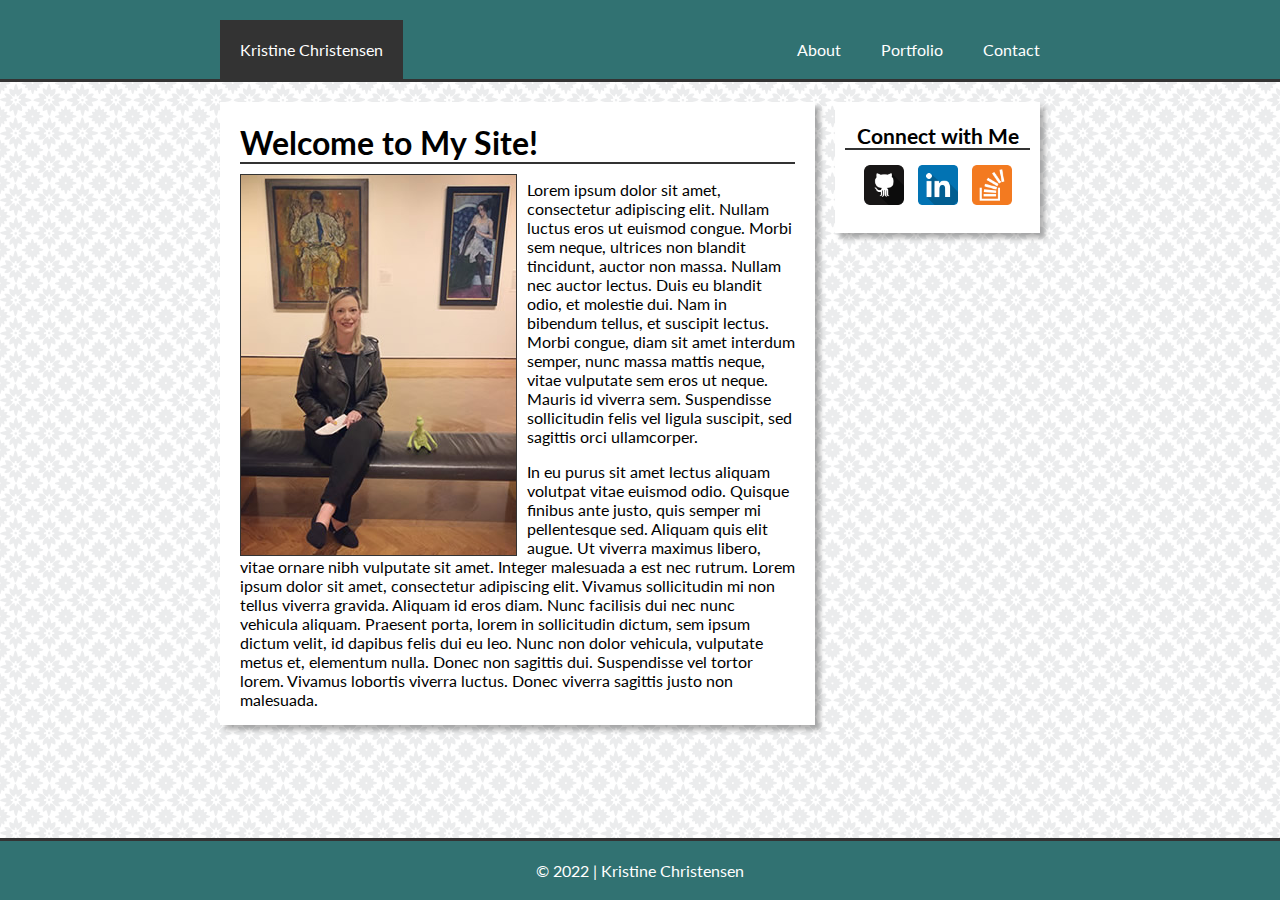
<file: index.html>
<!DOCTYPE html>
<html lang="en">
<head>
    <meta charset="UTF-8">
    <meta http-equiv="X-UA-Compatible" content="IE=edge">
    <meta name="viewport" content="width=device-width, initial-scale=1.0">
    <meta name="description" content="About Kristine Christensen">
    <title>Kristine Christensen: Assignment 6 - Home</title>
    <!-- Link to Google Fonts -->
    <link rel="preconnect" href="https://fonts.googleapis.com">
    <link rel="preconnect" href="https://fonts.gstatic.com" crossorigin>
    <link href="https://fonts.googleapis.com/css2?family=Amatic+SC:wght@400;700&family=Lato&display=swap" rel="stylesheet">
    <link rel="stylesheet" href="styles.css">

</head>
<body>
    <header>
        <nav>
            <a href="index.html" class="nameLogo" title="Kristine Christensen">Kristine Christensen</a>         
            <a href="about.html" class="link" title="About">About</a> 
            <a href="portfolio.html" class="link" title="Portfolio">Portfolio</a>              
            <a href="contact.html" class="link" title="Contact">Contact</a> 
        </nav>
    </header>
    <main>
       
            <article>
                <h1>Welcome to My Site!</h1>
                <img src="images/kiki.jpg" width="275" alt="Kiki with the Grinch at Minnesota Art Institute">
                
                <p>Lorem ipsum dolor sit amet, consectetur adipiscing elit. Nullam luctus eros ut euismod congue. Morbi sem neque, ultrices non blandit tincidunt, auctor non massa. Nullam nec auctor lectus. Duis eu blandit odio, et molestie dui. Nam in bibendum tellus, et suscipit lectus. Morbi congue, diam sit amet interdum semper, nunc massa mattis neque, vitae vulputate sem eros ut neque. Mauris id viverra sem. Suspendisse sollicitudin felis vel ligula suscipit, sed sagittis orci ullamcorper.</p>

                <p>In eu purus sit amet lectus aliquam volutpat vitae euismod odio. Quisque finibus ante justo, quis semper mi pellentesque sed. Aliquam quis elit augue. Ut viverra maximus libero, vitae ornare nibh vulputate sit amet. Integer malesuada a est nec rutrum. Lorem ipsum dolor sit amet, consectetur adipiscing elit. Vivamus sollicitudin mi non tellus viverra gravida. Aliquam id eros diam. Nunc facilisis dui nec nunc vehicula aliquam. Praesent porta, lorem in sollicitudin dictum, sem ipsum dictum velit, id dapibus felis dui eu leo. Nunc non dolor vehicula, vulputate metus et, elementum nulla. Donec non sagittis dui. Suspendisse vel tortor lorem. Vivamus lobortis viverra luctus. Donec viverra sagittis justo non malesuada. </p>               
            </article>
                
            <aside>
                <p>Connect with Me</p>
                <nav>
                    <a href="https://github.com/kristinechristensen/" target="_blank" title="GitHub"><img src="images/git.png" alt="GitHub" width="40"></a>
                    <a href="https://www.linkedin.com/" target="_blank" title="LinkedIn"><img src="images/linkedin.png" alt="LinkedIn" width="40"></a>
                    <a href="https://stackoverflow.com/" target="_blank" title="Stackoverflow"><img src="images/soverflow.png" alt="Stackoverflow" width="40"></a>
                </nav>
            </aside>
              
    </main>
    <footer>
        &copy; 2022 |  <a href="mailto:christensen@morainevalley.edu" title="Email Kristine Christensen">Kristine Christensen</a>
    </footer>
</body>
</html>
</file>
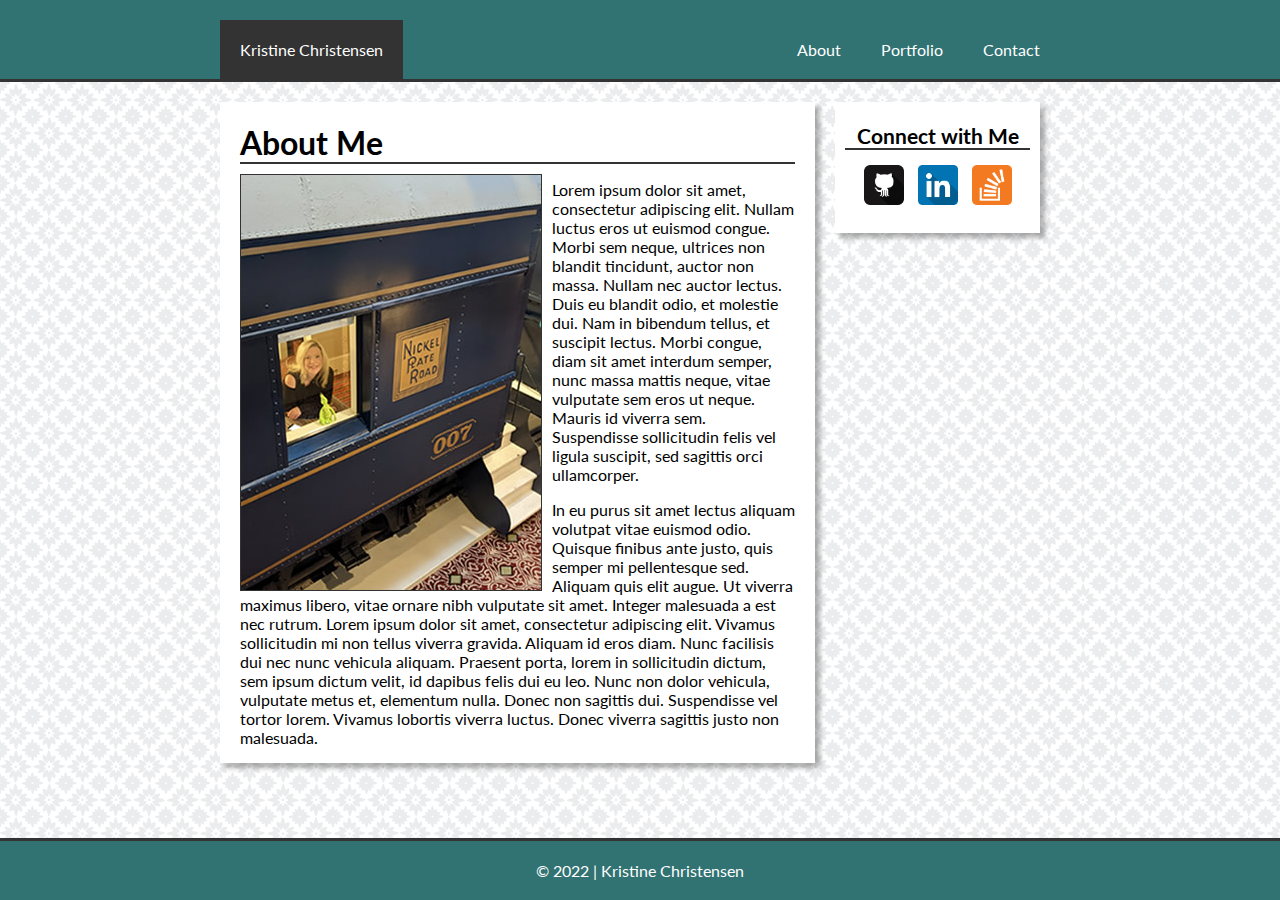
<file: about.html>
<!DOCTYPE html>
<html lang="en">
<head>
    <meta charset="UTF-8">
    <meta http-equiv="X-UA-Compatible" content="IE=edge">
    <meta name="viewport" content="width=device-width, initial-scale=1.0">
    <meta name="description" content="About Kristine Christensen">
    <title>Kristine Christensen: Assignment 6 - About Me</title>
    <!-- Link to Google Fonts -->
    <link rel="preconnect" href="https://fonts.googleapis.com">
    <link rel="preconnect" href="https://fonts.gstatic.com" crossorigin>
    <link href="https://fonts.googleapis.com/css2?family=Amatic+SC:wght@400;700&family=Lato&display=swap" rel="stylesheet">
    <link rel="stylesheet" href="styles.css">

</head>
<body>
    <header>
        <nav>
            <a href="index.html" class="nameLogo" title="Kristine Christensen">Kristine Christensen</a>         
            <a href="about.html" class="link" title="About">About</a> 
            <a href="portfolio.html" class="link" title="Portfolio">Portfolio</a>              
            <a href="contact.html" class="link" title="Contact">Contact</a> 
        </nav>
    </header>
    <main>
       
            <article>
                <h1>About Me</h1>
                <img src="images/kiki2.jpg" width="300" alt="Kiki with the Grinch in a Pullman Sleep Car (Indy)">
                
                <p>Lorem ipsum dolor sit amet, consectetur adipiscing elit. Nullam luctus eros ut euismod congue. Morbi sem neque, ultrices non blandit tincidunt, auctor non massa. Nullam nec auctor lectus. Duis eu blandit odio, et molestie dui. Nam in bibendum tellus, et suscipit lectus. Morbi congue, diam sit amet interdum semper, nunc massa mattis neque, vitae vulputate sem eros ut neque. Mauris id viverra sem. Suspendisse sollicitudin felis vel ligula suscipit, sed sagittis orci ullamcorper.</p>

                <p>In eu purus sit amet lectus aliquam volutpat vitae euismod odio. Quisque finibus ante justo, quis semper mi pellentesque sed. Aliquam quis elit augue. Ut viverra maximus libero, vitae ornare nibh vulputate sit amet. Integer malesuada a est nec rutrum. Lorem ipsum dolor sit amet, consectetur adipiscing elit. Vivamus sollicitudin mi non tellus viverra gravida. Aliquam id eros diam. Nunc facilisis dui nec nunc vehicula aliquam. Praesent porta, lorem in sollicitudin dictum, sem ipsum dictum velit, id dapibus felis dui eu leo. Nunc non dolor vehicula, vulputate metus et, elementum nulla. Donec non sagittis dui. Suspendisse vel tortor lorem. Vivamus lobortis viverra luctus. Donec viverra sagittis justo non malesuada. </p>              
            </article>
                
            <aside>
                <p>Connect with Me</p>
                <nav>
                    <a href="https://github.com/kristinechristensen/" target="_blank" title="GitHub"><img src="images/git.png" alt="GitHub" width="40"></a>
                    <a href="https://www.linkedin.com/" target="_blank" title="LinkedIn"><img src="images/linkedin.png" alt="LinkedIn" width="40"></a>
                    <a href="https://stackoverflow.com/" target="_blank" title="Stackoverflow"><img src="images/soverflow.png" alt="Stackoverflow" width="40"></a>
                </nav>
            </aside>
              
    </main>
    <footer>
        &copy; 2022 |  <a href="mailto:christensen@morainevalley.edu" title="Email Kristine Christensen">Kristine Christensen</a>
    </footer>
</body>
</html>
</file>
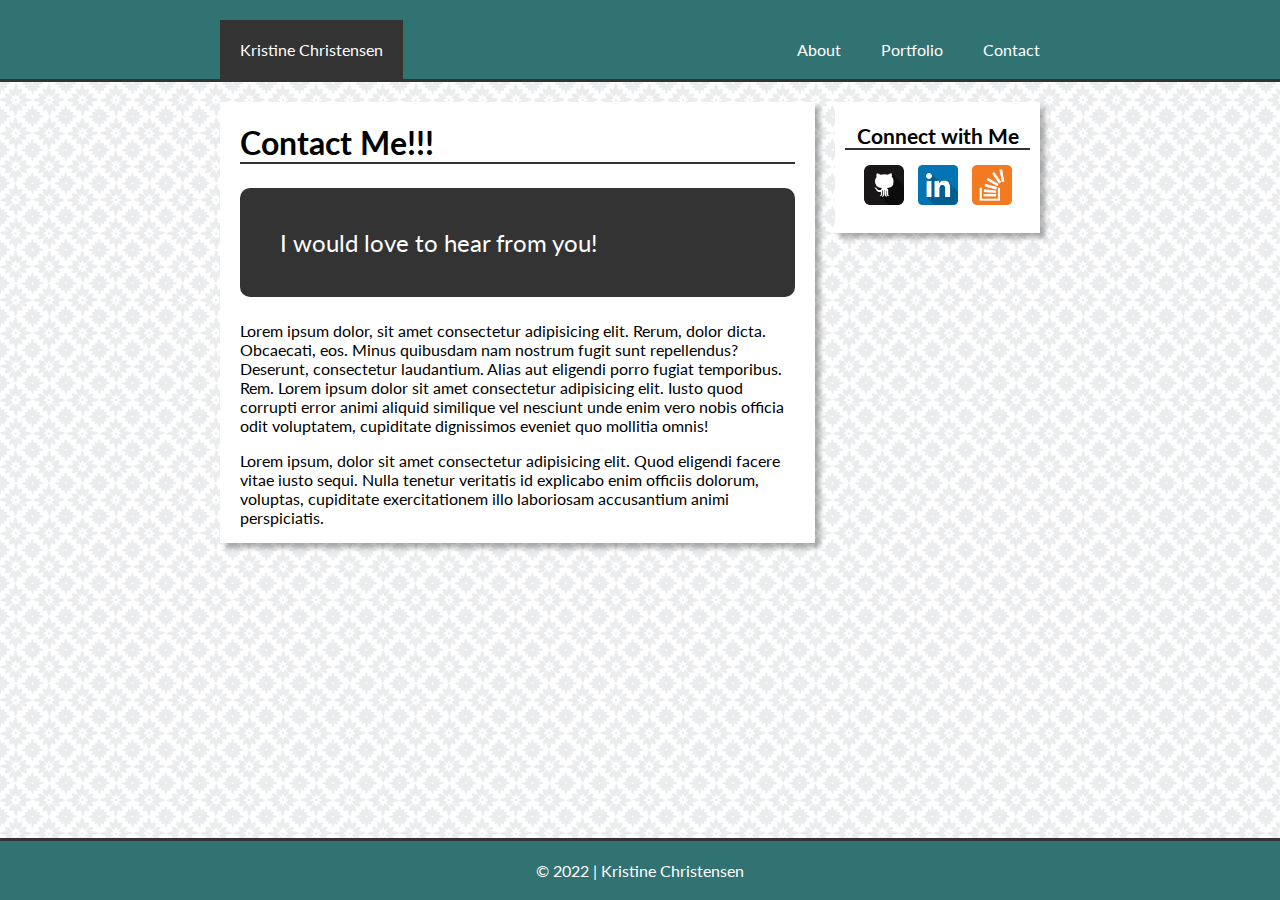
<file: contact.html>
<!DOCTYPE html>
<html lang="en">
<head>
    <meta charset="UTF-8">
    <meta http-equiv="X-UA-Compatible" content="IE=edge">
    <meta name="viewport" content="width=device-width, initial-scale=1.0">
    <meta name="description" content="About Kristine Christensen">
    <title>Kristine Christensen: Assignment 6 - Contact Me</title>
    <!-- Link to Google Fonts -->
    <link rel="preconnect" href="https://fonts.googleapis.com">
    <link rel="preconnect" href="https://fonts.gstatic.com" crossorigin>
    <link href="https://fonts.googleapis.com/css2?family=Amatic+SC:wght@400;700&family=Lato&display=swap" rel="stylesheet">
    <link rel="stylesheet" href="styles.css">

</head>
<body>
    <header>
        <nav>
            <a href="index.html" class="nameLogo" title="Kristine Christensen">Kristine Christensen</a>         
            <a href="about.html" class="link" title="About">About</a> 
            <a href="portfolio.html" class="link" title="Portfolio">Portfolio</a>              
            <a href="contact.html" class="link" title="Contact">Contact</a> 
        </nav>
    </header>
    <main>
       
            <article>
                <h1>Contact Me!!! </h1>
                
                <p class="contact">I would love to hear from you!</p>
                <p>Lorem ipsum dolor, sit amet consectetur adipisicing elit. Rerum, dolor dicta. Obcaecati, eos. Minus quibusdam nam nostrum fugit sunt repellendus? Deserunt, consectetur laudantium. Alias aut eligendi porro fugiat temporibus. Rem. Lorem ipsum dolor sit amet consectetur adipisicing elit. Iusto quod corrupti error animi aliquid similique vel nesciunt unde enim vero nobis officia odit voluptatem, cupiditate dignissimos eveniet quo mollitia omnis!</p>
                <p>Lorem ipsum, dolor sit amet consectetur adipisicing elit. Quod eligendi facere vitae iusto sequi. Nulla tenetur veritatis id explicabo enim officiis dolorum, voluptas, cupiditate exercitationem illo laboriosam accusantium animi perspiciatis. </p>                            
            </article>
                
            <aside>
                <p>Connect with Me</p>
                <nav>
                    <a href="https://github.com/kristinechristensen/" target="_blank" title="GitHub"><img src="images/git.png" alt="GitHub" width="40"></a>
                    <a href="https://www.linkedin.com/" target="_blank" title="LinkedIn"><img src="images/linkedin.png" alt="LinkedIn" width="40"></a>
                    <a href="https://stackoverflow.com/" target="_blank" title="Stackoverflow"><img src="images/soverflow.png" alt="Stackoverflow" width="40"></a>
                </nav>
            </aside>
              
    </main>
    <footer>
        &copy; 2022 |  <a href="mailto:christensen@morainevalley.edu" title="Email Kristine Christensen">Kristine Christensen</a>
    </footer>
</body>
</html>
</file>
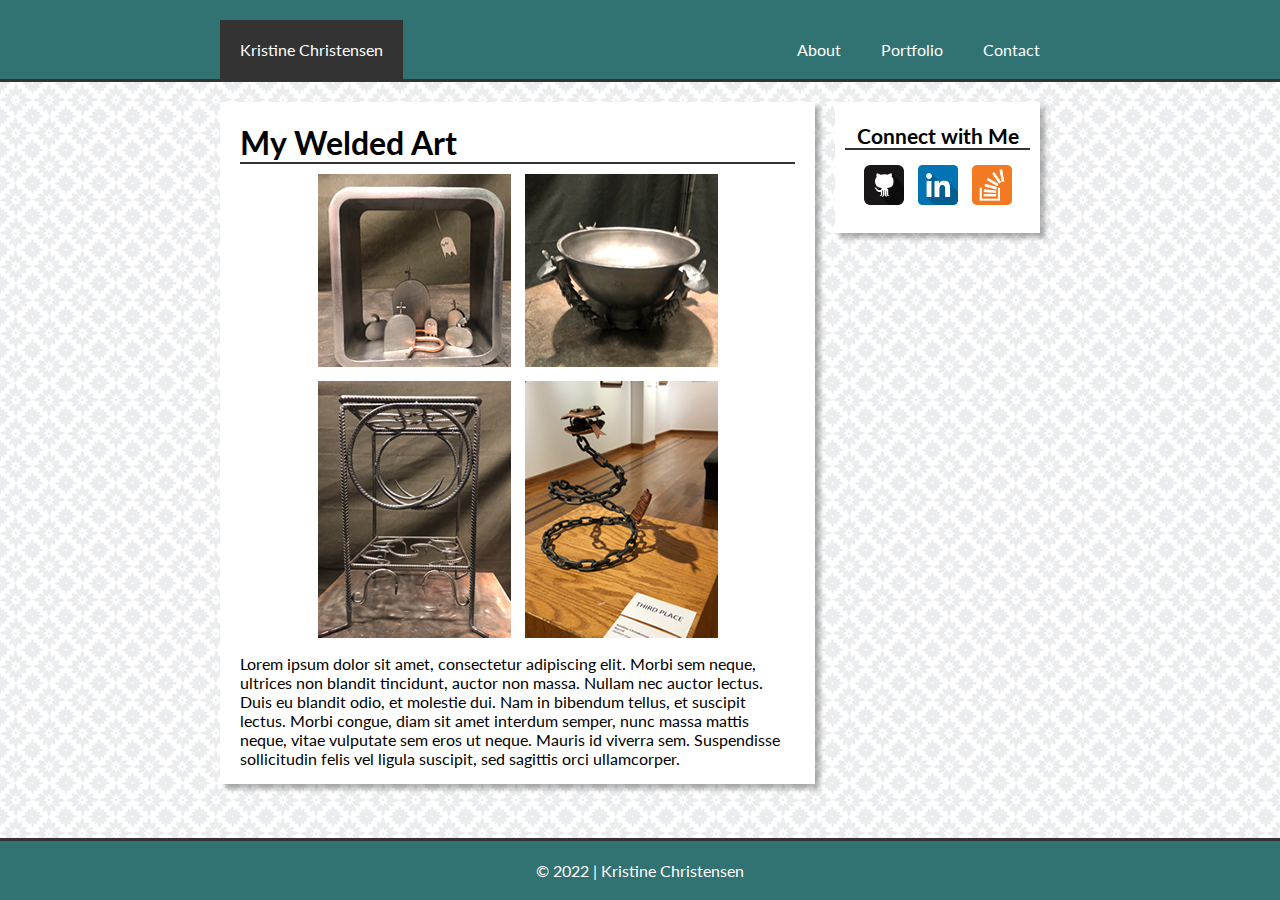
<file: portfolio.html>
<!DOCTYPE html>
<html lang="en">
<head>
    <meta charset="UTF-8">
    <meta http-equiv="X-UA-Compatible" content="IE=edge">
    <meta name="viewport" content="width=device-width, initial-scale=1.0">
    <meta name="description" content="About Kristine Christensen">
    <title>Kristine Christensen: Assignment 6 - Portfolio</title>
    <!-- Link to Google Fonts -->
    <link rel="preconnect" href="https://fonts.googleapis.com">
    <link rel="preconnect" href="https://fonts.gstatic.com" crossorigin>
    <link href="https://fonts.googleapis.com/css2?family=Amatic+SC:wght@400;700&family=Lato&display=swap" rel="stylesheet">
    <link rel="stylesheet" href="styles.css">

</head>
<body>
    <header>
        <nav>
            <a href="index.html" class="nameLogo" title="Kristine Christensen">Kristine Christensen</a>         
            <a href="about.html" class="link" title="About">About</a> 
            <a href="portfolio.html" class="link" title="Portfolio">Portfolio</a>              
            <a href="contact.html" class="link" title="Contact">Contact</a> 
        </nav>
    </header>
    <main>
       
            <article>
                <h1>My Welded Art</h1>
                <img src="images/weldedArt.png" width="400" class="center" alt="Few images of my welded art. ">
                
                <p>Lorem ipsum dolor sit amet, consectetur adipiscing elit. Morbi sem neque, ultrices non blandit tincidunt, auctor non massa. Nullam nec auctor lectus. Duis eu blandit odio, et molestie dui. Nam in bibendum tellus, et suscipit lectus. Morbi congue, diam sit amet interdum semper, nunc massa mattis neque, vitae vulputate sem eros ut neque. Mauris id viverra sem. Suspendisse sollicitudin felis vel ligula suscipit, sed sagittis orci ullamcorper.</p>
            </article>
                
            <aside>
                <p>Connect with Me</p>
                <nav>
                    <a href="https://github.com/kristinechristensen/" target="_blank" title="GitHub"><img src="images/git.png" alt="GitHub" width="40"></a>
                    <a href="https://www.linkedin.com/" target="_blank" title="LinkedIn"><img src="images/linkedin.png" alt="LinkedIn" width="40"></a>
                    <a href="https://stackoverflow.com/" target="_blank" title="Stackoverflow"><img src="images/soverflow.png" alt="Stackoverflow" width="40"></a>
                </nav>
            </aside>
              
    </main>
    <footer>
        &copy; 2022 |  <a href="mailto:christensen@morainevalley.edu" title="Email Kristine Christensen">Kristine Christensen</a>
    </footer>
</body>
</html>
</file>
<file: styles.css>
/* 
Author: Kristine Christensen
Date Modified: 6/5/2022
Project: Assignment 6: Re-Create a Portfolio Website Using CSS Flexbox
*/


/* ===============================
     Set up Page Container  Styles
=================================*/

html {
    box-sizing:border-box;
}


body {
    display:flex;
    flex-direction: column;
    margin:0px;
    min-height:100vh;
    font-family: 'Lato','Trebuchet MS', 'Lucida Sans Unicode', 'Lucida Grande', 'Lucida Sans', Arial, sans-serif;
    background-image: url("images/moroccan-flower.png");   /* I could only get the background to cover the entire main section by placing it here */   
}

header, footer {
    background-color: rgb(49, 114, 114);
    /* padding:20px; */
    
}

header {
    padding:20px 20px 0px;
    border-bottom:#333 solid 3px;
}

header nav, main {
    max-width:840px;
    margin:0 auto;
    display:flex;
    /* border:red solid 2px; */
}


/* ===============================
     Set up Header Link Styles
=================================*/ 

.nameLogo {
    margin-right:auto;
    margin-top:auto;
    padding:20px;
    background-color:#333;
    color:white;  
    margin-bottom:none; 
}

.nameLogo:hover {
    background-color:gray;
    color:white;
}

header nav a.link{
    color:white;
    margin:0 10px;
    margin-top:auto;
    padding:20px 10px 20px;
}

header nav a.link:hover{
    background-color:#333;
    color:white;
}


.nameLogo, .link {
    text-decoration: none;
}

/* ===============================
            Article Styles
=================================*/ 

article {
    width:600px;
    margin-bottom:20px;
    background-color: white;
    box-shadow: 5px 5px 5px rgba(0,0,0,0.3);
    padding:0 20px;
    margin-top:20px;
}
 

article h1 {
    border-bottom: solid 2px #333;
    margin-bottom: 10px;
   
}

article img {
    float: left;
    margin-right:10px;
    border:solid 1px #333;
}

article img.center {
    
    display:block;
    margin:0 auto;
    border:none;
    float:none;
}

article p.contact {
    padding:40px;
    font-size:1.5em;
    border-radius: 10px;
    background-color: #333;
    color:white;
}


/* ===============================
            Aside Styles
=================================*/     


aside {
    width:200px;
    background-color:white;
    margin:20px 20px 0; 
    text-align:center;   
    padding:0 10px 20px;
    box-shadow: 5px 5px 5px rgba(0,0,0,0.3);
    height:fit-content;  /* only show necessary height */
}

aside p {
    border-bottom: 2px solid #333;
    margin-bottom:10px;
    font-size:1.3em;
    font-weight:bold;
}
aside nav a img {
    width:40px;
    padding:5px;
    
}

aside nav {
    padding: 0 auto;
}




/* ===============================
            Footer Styles
=================================*/            

footer {
    border-top: solid 3px #333;
    text-align:center;
    color:white;
    padding:20px;
    margin-top:auto; /* push footer to the bottom */
}
footer a{
    text-decoration: none;
    color:white;
}
footer a:hover{
    color:rgb(24, 24, 23);
}
</file>
